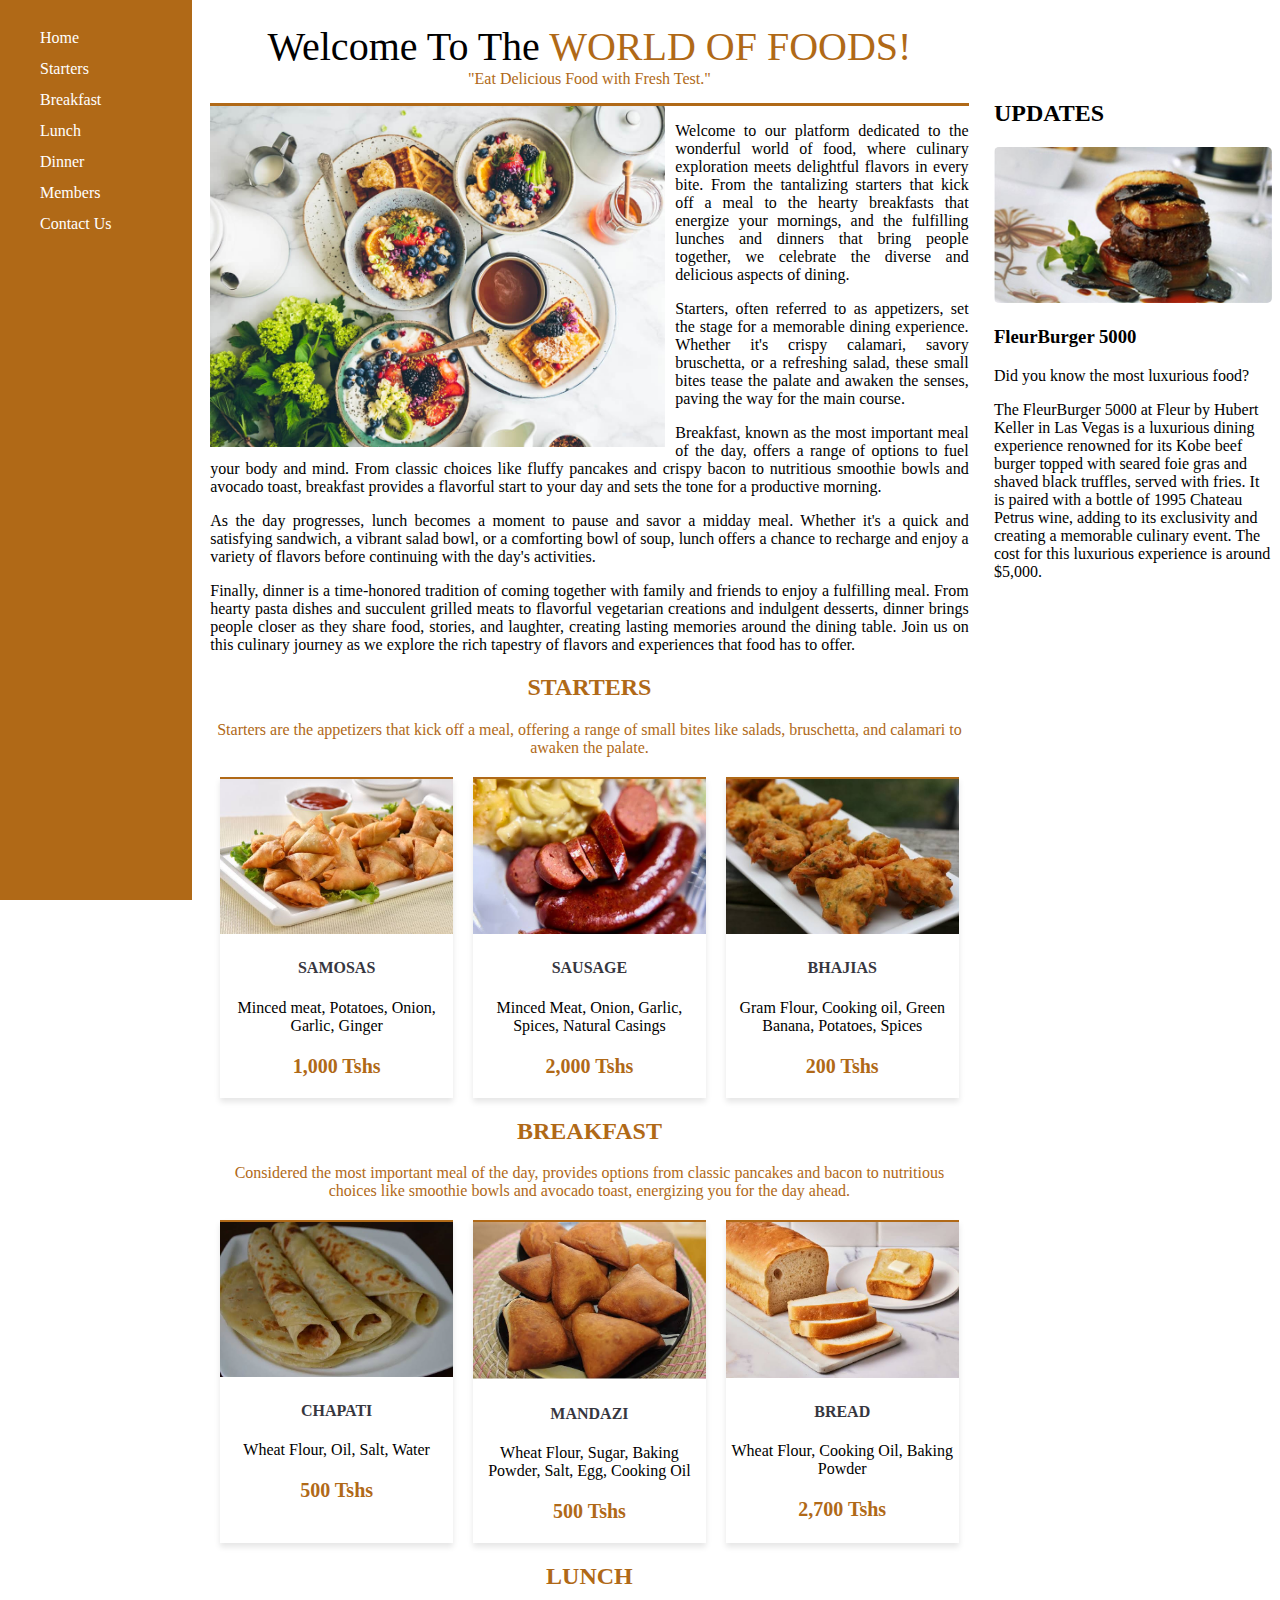
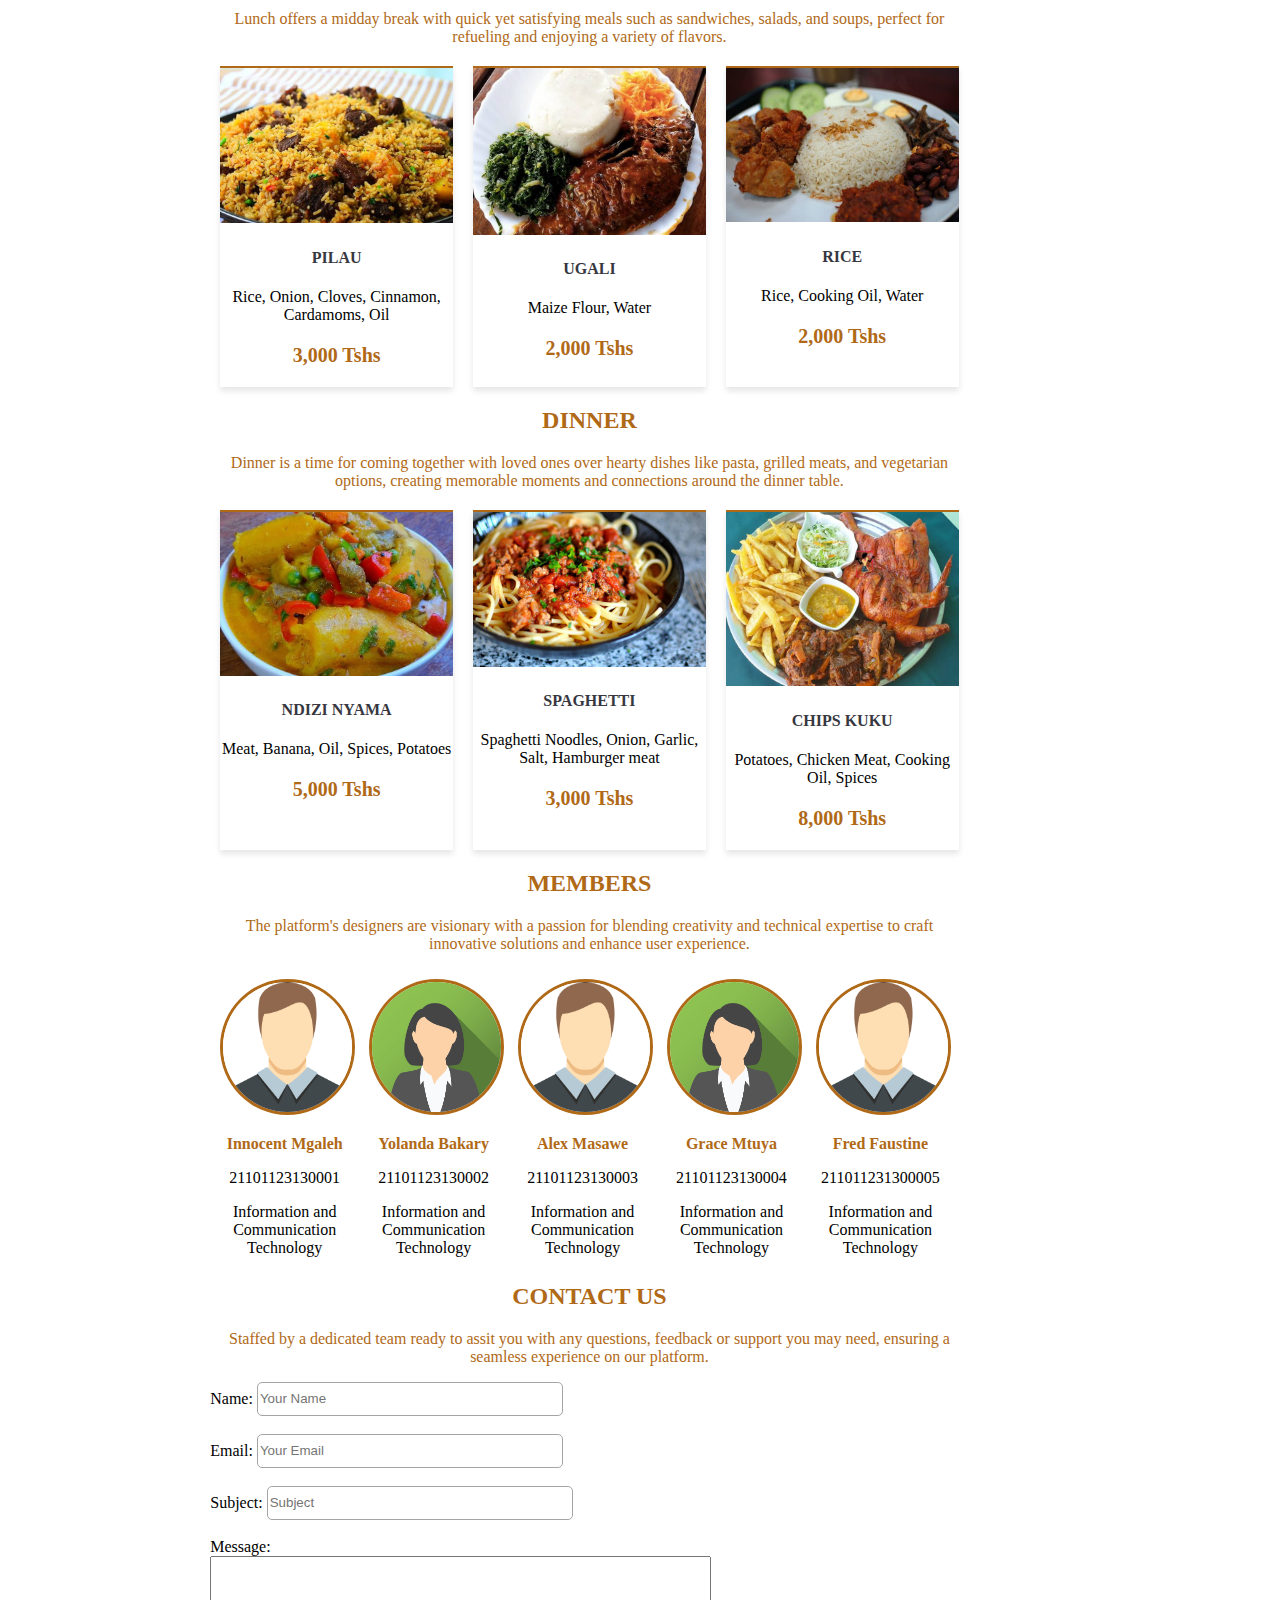
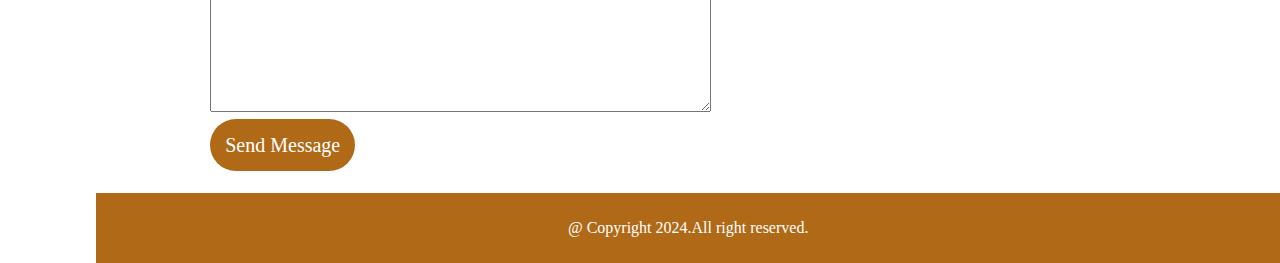
<file: index.html>
<!DOCTYPE html>
<html lang="en">
<head>
    <meta charset="UTF-8">
    <meta name="viewport" content="width=device-width, initial-scale=1.0">
    <title>World Of Foods | Dashboard</title>
    <link rel="stylesheet" href="style.css">
    <style>
        .main .active{
            color:rgb(176, 105, 23);
            background-color: white;
        }
    </style>
</head>
<body>
    <div class="sidenav">
     <ul>
        <li><a href="#main">Home</a></li>
        <li><a href="#starter">Starters</a></li>
        <li><a href="#breakfast">Breakfast</a></li>
        <li><a href="#lunch">Lunch</a></li>
        <li><a href="#dinner">Dinner</a></li>
        <li><a href="#member">Members</a></li>
        <li><a href="#contact">Contact Us</a></li>
    </ul>
    </div>

    <div class="news">
        <br><br><br><br>
        <h2>UPDATES</h2>
        <img src="images/Burger.jpg" alt="FleurBurger 5000">
        <h3>FleurBurger 5000</h3>
        <p>Did you know the most luxurious food?</p>
        <p>The FleurBurger 5000 at Fleur by Hubert Keller in Las Vegas is a luxurious dining experience renowned for its Kobe beef burger topped with seared foie gras and shaved black truffles, served with fries. It is paired with a bottle of 1995 Chateau Petrus wine, adding to its exclusivity and creating a memorable culinary event. The cost for this luxurious experience is around $5,000.</p>
    </div>

    <div class="main" id="main">
        <div class="header">
            <span style="font-size: 40px;">Welcome To The <span style="color:rgb(176, 105, 23);">WORLD OF FOODS!</span></span><br>
            <span style="color:rgb(176, 105, 23);">"Eat Delicious Food with Fresh Test."</span>
        </div>
        <div class="container">
            <img src="images/spice.jpg" alt="Spice Foods" title="Spice Food">
            <p>Welcome to our platform dedicated to the wonderful world of food, where culinary exploration meets delightful flavors in every bite. From the tantalizing starters that kick off a meal to the hearty breakfasts that energize your mornings, and the fulfilling lunches and dinners that bring people together, we celebrate the diverse and delicious aspects of dining.</p>
            <p>Starters, often referred to as appetizers, set the stage for a memorable dining experience. Whether it's crispy calamari, savory bruschetta, or a refreshing salad, these small bites tease the palate and awaken the senses, paving the way for the main course.</p>
            <p>Breakfast, known as the most important meal of the day, offers a range of options to fuel your body and mind. From classic choices like fluffy pancakes and crispy bacon to nutritious smoothie bowls and avocado toast, breakfast provides a flavorful start to your day and sets the tone for a productive morning.</p>
            <p>As the day progresses, lunch becomes a moment to pause and savor a midday meal. Whether it's a quick and satisfying sandwich, a vibrant salad bowl, or a comforting bowl of soup, lunch offers a chance to recharge and enjoy a variety of flavors before continuing with the day's activities.</p>
            <p>Finally, dinner is a time-honored tradition of coming together with family and friends to enjoy a fulfilling meal. From hearty pasta dishes and succulent grilled meats to flavorful vegetarian creations and indulgent desserts, dinner brings people closer as they share food, stories, and laughter, creating lasting memories around the dining table. Join us on this culinary journey as we explore the rich tapestry of flavors and experiences that food has to offer.</p>
        </div>

        <div class="">
            <h2 id="starter" class="active">STARTERS</h2>
            <p style="color:rgb(176, 105, 23); text-align:center;">Starters are the appetizers that kick off a meal, offering a range of small bites like salads, bruschetta, and calamari to awaken the palate.</p>
            <div class="card-container">
            <div class="card">
                    <img src="images/samosa.jpeg">
                    <h4>SAMOSAS</h4>
                    <p class="ingredients">Minced meat, Potatoes, Onion, Garlic, Ginger</p>
                    <p class="price">1,000 Tshs</p>
            </div>
            <div class="card">
                <img src="images/sausage.jpeg">
                    <h4>Sausage</h4>
                    <p class="ingredients">Minced Meat, Onion, Garlic, Spices, Natural Casings</p>
                    <p class="price">2,000 Tshs</p>
            </div>
            <div class="card">
                <img src="images/bhajias.jpeg">
                    <h4>Bhajias</h4>
                    <p class="ingredients">Gram Flour, Cooking oil, Green Banana, Potatoes, Spices</p>
                    <p class="price">200 Tshs</p>
            </div>
        </div>

            <h2 id="breakfast"  class="active">BREAKFAST</h2>
            <p style="color:rgb(176, 105, 23); text-align:center;">Considered the most important meal of the day, provides options from classic pancakes and bacon to nutritious choices like smoothie bowls and avocado toast, energizing you for the day ahead.</p>
            <div class="card-container">
                <div class="card">
                    <img src="images/chapati.jpeg">
                    <h4>Chapati</h4>
                    <p class="ingredients">Wheat Flour, Oil, Salt, Water</p>
                    <p class="price">500 Tshs</p>
                </div>
                <div class="card">
                    <img src="images/maandazi.jpeg">
                    <h4>Mandazi</h4>
                    <p class="ingredients">Wheat Flour, Sugar, Baking Powder, Salt, Egg, Cooking Oil</p>
                    <p class="price">500 Tshs</p>
                </div>
                <div class="card">
                    <img src="images/bread.jpeg">
                    <h4>Bread</h4>
                    <p class="ingredients">Wheat Flour, Cooking Oil, Baking Powder</p>
                    <p class="price">2,700 Tshs</p>
                </div>
            </div>
            <h2 id="lunch"  class="active">LUNCH</h2>
            <p style="color:rgb(176, 105, 23); text-align:center;">Lunch offers a midday break with quick yet satisfying meals such as sandwiches, salads, and soups, perfect for refueling and enjoying a variety of flavors.</p>
            <div class="card-container">
                <div class="card">
                    <img src="images/pilau.jpeg">
                    <h4>Pilau</h4>
                    <p class="ingredients">Rice, Onion, Cloves, Cinnamon, Cardamoms, Oil</p>
                    <p class="price">3,000 Tshs</p>
                </div>
                <div class="card">
                    <img src="images/ugali.jpeg">
                    <h4>Ugali</h4>
                    <p class="ingredients">Maize Flour, Water</p>
                    <p class="price">2,000 Tshs</p>
                </div>
                <div class="card">
                    <img src="images/wali.jpeg">
                    <h4>Rice</h4>
                    <p class="ingredients">Rice, Cooking Oil, Water</p>
                    <p class="price">2,000 Tshs</p>
                </div>
            </div>
            <h2 id="dinner"  class="active">DINNER</h2>
            <p style="color:rgb(176, 105, 23); text-align:center;">Dinner is a time for coming together with loved ones over hearty dishes like pasta, grilled meats, and vegetarian options, creating memorable moments and connections around the dinner table.</p>
            <div class="card-container">
                <div class="card">
                    <img src="images/ndizi.jpeg">
                    <h4>Ndizi Nyama</h4>
                    <p class="ingredients">Meat, Banana, Oil, Spices, Potatoes</p>
                    <p class="price">5,000 Tshs</p>
                </div>
                <div class="card">
                    <img src="images/tambi.jpeg">
                    <h4>Spaghetti</h4>
                    <p class="ingredients">Spaghetti Noodles, Onion, Garlic, Salt, Hamburger meat</p>
                    <p class="price">3,000 Tshs</p>
                </div>
                <div class="card">
                    <img src="images/chips.jpeg">
                    <h4>Chips Kuku</h4>
                    <p class="ingredients">Potatoes, Chicken Meat, Cooking Oil, Spices</p>
                    <p class="price">8,000 Tshs</p>
                </div>
            </div>
        </div>
    <div class="member">
        <h2 id="member">MEMBERS</h2>
        <p style="color:rgb(176, 105, 23); text-align:center;">The platform's designers are visionary with a passion for blending creativity and technical expertise to craft innovative solutions and enhance user experience.</p>
        <div class="detail">
            <img src="images/avatar-man.png" alt="Innocent Mgaleh" title="Innocent Mgaleh">
            <p  style="color:rgb(176, 105, 23);"><b>Innocent Mgaleh</b></p>
            <p>21101123130001</p>
            <p>Information and Communication Technology</p>
        </div>
        <div class="detail">
            <img src="images/avatar.png" alt="Yolanda Bakary" title="Yolanda Bakary">
            <p style="color:rgb(176, 105, 23);"><b>Yolanda Bakary</b></p>
            <p>21101123130002</p>
            <p>Information and Communication Technology</p>
        </div>
        <div class="detail">
            <img src="images/avatar-man.png" alt="Alex Masawe" title="Alex Masawe">
            <p style="color:rgb(176, 105, 23);"><b>Alex Masawe</b></p>
            <p>21101123130003</p>
            <p>Information and Communication Technology</p>
        </div>
        <div class="detail">
            <img src="images/avatar.png" alt="Grace Mtuya" title="Grace Mtuya">
            <p style="color:rgb(176, 105, 23);"><b>Grace Mtuya</b></p>
            <p>21101123130004</p>
            <p>Information and Communication Technology</p>
        </div>
        <div class="detail">
            <img src="images/avatar-man.png" alt="Fred Faustine" title="Fred Faustine">
            <p style="color:rgb(176, 105, 23);"><b>Fred Faustine</b></p>
            <p>211011231300005</p>
            <p>Information and Communication Technology</p>
        </div><br><br><br>
    </div>
        <h2 id="contact">CONTACT US</h2>
        <p style="color:rgb(176, 105, 23); text-align:center;">Staffed by a dedicated team ready to assit you with any questions, feedback or support you may need, ensuring a seamless experience on our platform.</p>
            <form>
            <label for="name">Name: </label>
            <input type="text" placeholder="Your Name"><br><br>
            
            <label for="email">Email:  </label>
            <input type="email" placeholder="Your Email"><br><br>
            
            <label for="subject">Subject: </label>
            <input type="text" placeholder="Subject"><br><br>
            
            <label for="message">Message: </label><br>
            <textarea placeholder="Message" cols="60" rows="10">

            </textarea>
            <br><br>
            <a href="#">Send Message</a>
        </form>
        <br><br>
        <div class="footer">
            <p>@ Copyright 2024.All right reserved.</p>
        </div>  
    </div>
</body>
</html>
</file>
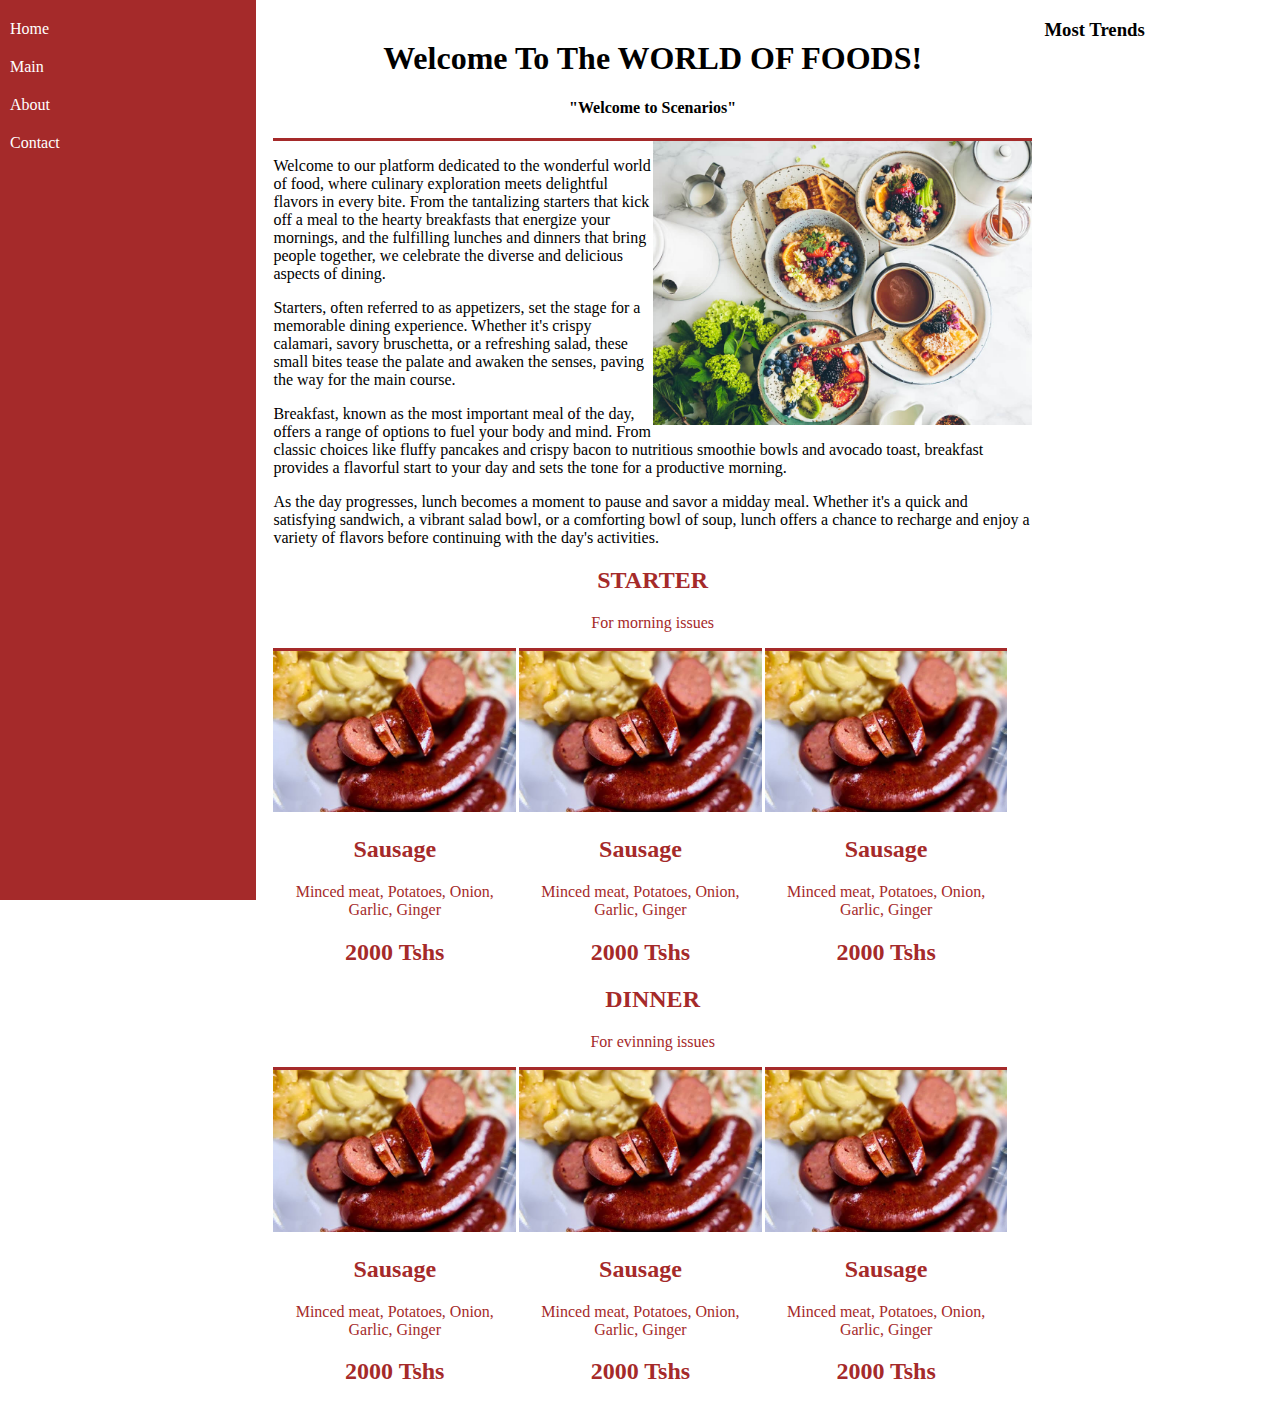
<file: sample.html>
<!DOCTYPE html>
<html lang="en">
<head>
    <meta charset="UTF-8">
    <meta name="viewport" content="width=device-width, initial-scale=1.0">
    <title>Sample Specimen</title>
    <style>
        .link{
           background-color: brown;
           width:20%;
           top:0;
           left:0;
           position: fixed;
           height: 100%;
        }
        .link a{
            color:white;
            margin:10px;
            padding-top:10px;
            display:block;
            text-decoration: none;
        }
        .link a:hover{
            font-size:20px;
            transition: 0.5s;
            color:black;
        }
        .main{
            margin-left:21%;
            width:60%;
            float:left;
        }
        .sidebar{
            margin-left:82%;
            width:18%;
        }
        .content{
            border-top:3px solid brown;
        }
        .main h2{
            color:brown;
            text-align: center;
        }
        .meal p{
            text-align:center;
            color:brown;  
        }
        .detail{
            width:32%;
            float:left;
            padding-right:3px;
            box-shadow: 0 4px 6px (0, 0, 0, 0.1);
        }
        .detail img{
            width:100%;
            border-top:3px solid brown;
        }
    </style>
</head>
<body>
    <div class="link">
        <a href="">Home</a>
        <a href="">Main</a>
        <a href="">About</a>
        <a href="">Contact</a>
    </div>
    <div class="main">
        <center>
        <h1>Welcome To The WORLD OF FOODS!</h1>
        <h4>"Welcome to Scenarios"</h4>
    </center>
        <div class="content">
            <img src="images/spice.jpg" width="50%" style="float:right;">
            <p>Welcome to our platform dedicated to the wonderful world of food, where culinary exploration meets delightful flavors in every bite. From the tantalizing starters that kick off a meal to the hearty breakfasts that energize your mornings, and the fulfilling lunches and dinners that bring people together, we celebrate the diverse and delicious aspects of dining.</p>
            <p>Starters, often referred to as appetizers, set the stage for a memorable dining experience. Whether it's crispy calamari, savory bruschetta, or a refreshing salad, these small bites tease the palate and awaken the senses, paving the way for the main course.</p>
            <p>Breakfast, known as the most important meal of the day, offers a range of options to fuel your body and mind. From classic choices like fluffy pancakes and crispy bacon to nutritious smoothie bowls and avocado toast, breakfast provides a flavorful start to your day and sets the tone for a productive morning.</p>
            <p>As the day progresses, lunch becomes a moment to pause and savor a midday meal. Whether it's a quick and satisfying sandwich, a vibrant salad bowl, or a comforting bowl of soup, lunch offers a chance to recharge and enjoy a variety of flavors before continuing with the day's activities.</p>
        </div>
        <div class="meal">
            <h2>STARTER</h2>
            <p>For morning issues</p>
            <div class="detail">
                <img src="images/sausage.jpeg">
                <h2>Sausage</h2>
                <p>Minced meat, Potatoes, Onion, Garlic, Ginger</p>
                <h2>2000 Tshs</h2>
            </div>
            <div class="detail">
                <img src="images/sausage.jpeg">
                <h2>Sausage</h2>
                <p>Minced meat, Potatoes, Onion, Garlic, Ginger</p>
                <h2>2000 Tshs</h2>
            </div>
            <div class="detail">
                <img src="images/sausage.jpeg">
                <h2>Sausage</h2>
                <p>Minced meat, Potatoes, Onion, Garlic, Ginger</p>
                <h2>2000 Tshs</h2>
            </div>
            <h2>DINNER</h2>
            <p>For evinning issues</p>
            <div class="detail">
                <img src="images/sausage.jpeg">
                <h2>Sausage</h2>
                <p>Minced meat, Potatoes, Onion, Garlic, Ginger</p>
                <h2>2000 Tshs</h2>
            </div>
            <div class="detail">
                <img src="images/sausage.jpeg">
                <h2>Sausage</h2>
                <p>Minced meat, Potatoes, Onion, Garlic, Ginger</p>
                <h2>2000 Tshs</h2>
            </div>
            <div class="detail">
                <img src="images/sausage.jpeg">
                <h2>Sausage</h2>
                <p>Minced meat, Potatoes, Onion, Garlic, Ginger</p>
                <h2>2000 Tshs</h2>
            </div>
    </div>
    </div>
    <div class="sidebar">
        <h3>Most Trends</h3>
    </div>
</body>
</html>
</file>
<file: style.css>
body{
    font-family:'Gill Sans', 'Gill Sans MT';
}
.sidenav{
    float:left;
    background-color:rgb(176, 105, 23);
    top:0px;
    left:0px;
    width:15%;
    height:100%;
    position: fixed;
}
.sidenav ul li{
    display:block;
    padding-top:13px;
}
.sidenav ul li a{
    text-decoration: none;
    color:white;
}
.sidenav ul li a:hover{
    color:rgb(239, 172, 63);
    font-size:20px;
    transition: 0.7s;
}
.main{
    float:left;
    width:60%;
    margin-left:16%;
}
.main .header{
    padding:15px;
    font-family: 'Gill Sans', 'Gill Sans MT';
    text-align:center;
}
.main .container{
    border-top:3px solid rgb(176, 105, 23);
    font-family: 'Gill Sans', 'Gill Sans MT';
    text-align:justify;
}
.main h2{
    color: rgb(176, 105, 23);
    text-align:center;
    font-weight: 700;
}
.main .container img{
    width:60%;
    padding-right: 10px;
    float:left;
}
.card{
    flex-basis: calc(33.33% - 20px);
    margin: 0 10px;
    text-align: center;
    border-top: 2px solid rgb(176, 105, 23);
    box-shadow: 0 4px 6px rgba(0, 0, 0, 0.1);
}
.card-container{
    display: flex;
    justify-content: space-around;
    margin-top: 20px;
    margin-bottom: 20px;  
}
.card img{
    width:100%;
    text-align:center;
}
.card h4{
    color:#37373f;
    text-transform: uppercase;
}
.card .price{
    font-size: 20px;
    color:rgb(176, 105, 23);
    font-weight: 600;
}
.member img{
    border-radius: 50%;
    width:100%;
    height:130px;
    border: 3px solid rgb(176, 105, 23);
}
.member .detail{
    width:17%;
    float:left; 
    padding:10px;
    text-align: center;
}
.news{
    width:22%;
    font-family: 'Gill Sans', 'Gill Sans MT';
    float:right;
}
.news img{
    width:100%;
    border-radius: 5px;
}
form a{
    background-color:rgb(176, 105, 23);
    text-decoration: none;
    font-family: 'Gill Sans', 'Gill Sans MT';
    border-radius: 30px;
    color:white;
    padding:15px;
    font-size:20px;
}
form a:hover{
    background-color: rgb(172, 118, 57);
    transition: 0.8s;
}
form input{
    width:300px;
    border:1.5px solid rgb(165, 165, 165);
    border-radius: 5px;
    height:30px;
}
.footer{
    width:153.4%;
    color:white;
    text-align:center;
    padding:10px;
    margin-left: -15%;
    background-color:rgb(176, 105, 23);
}
</file>
